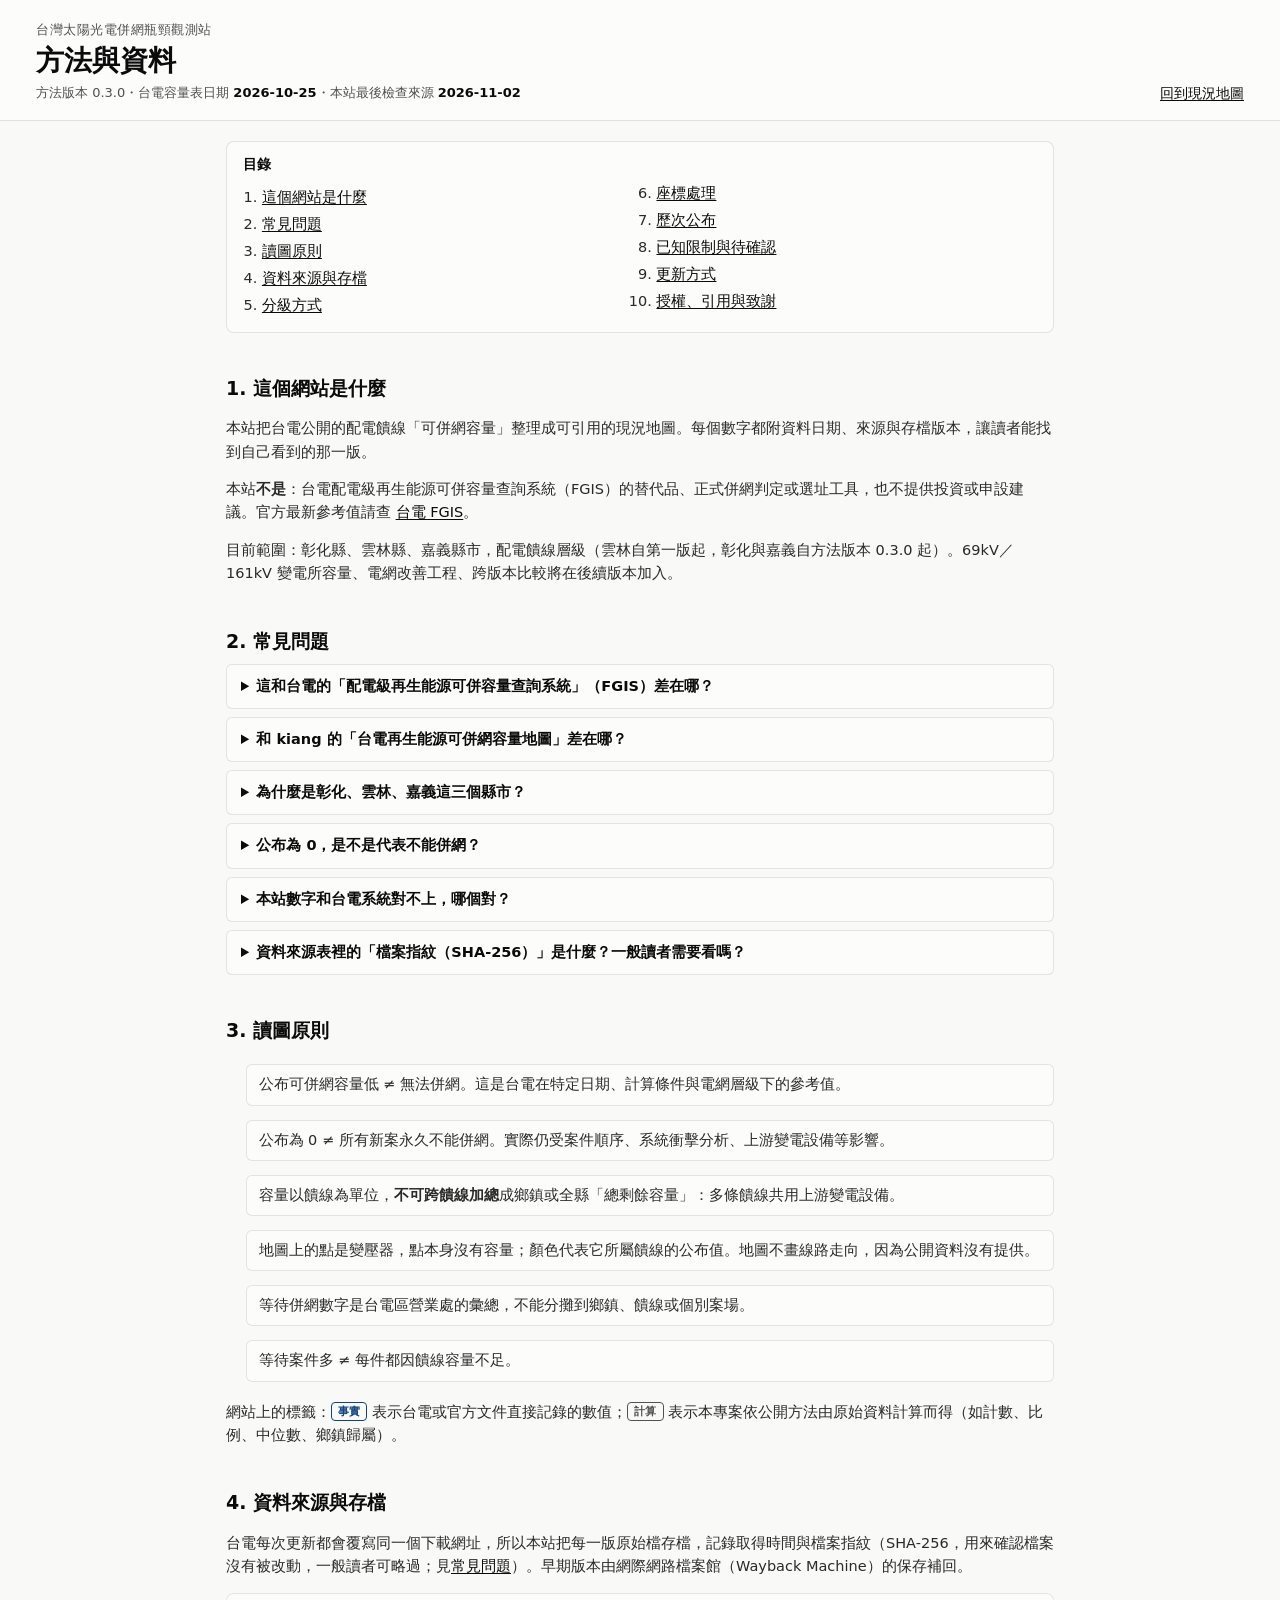
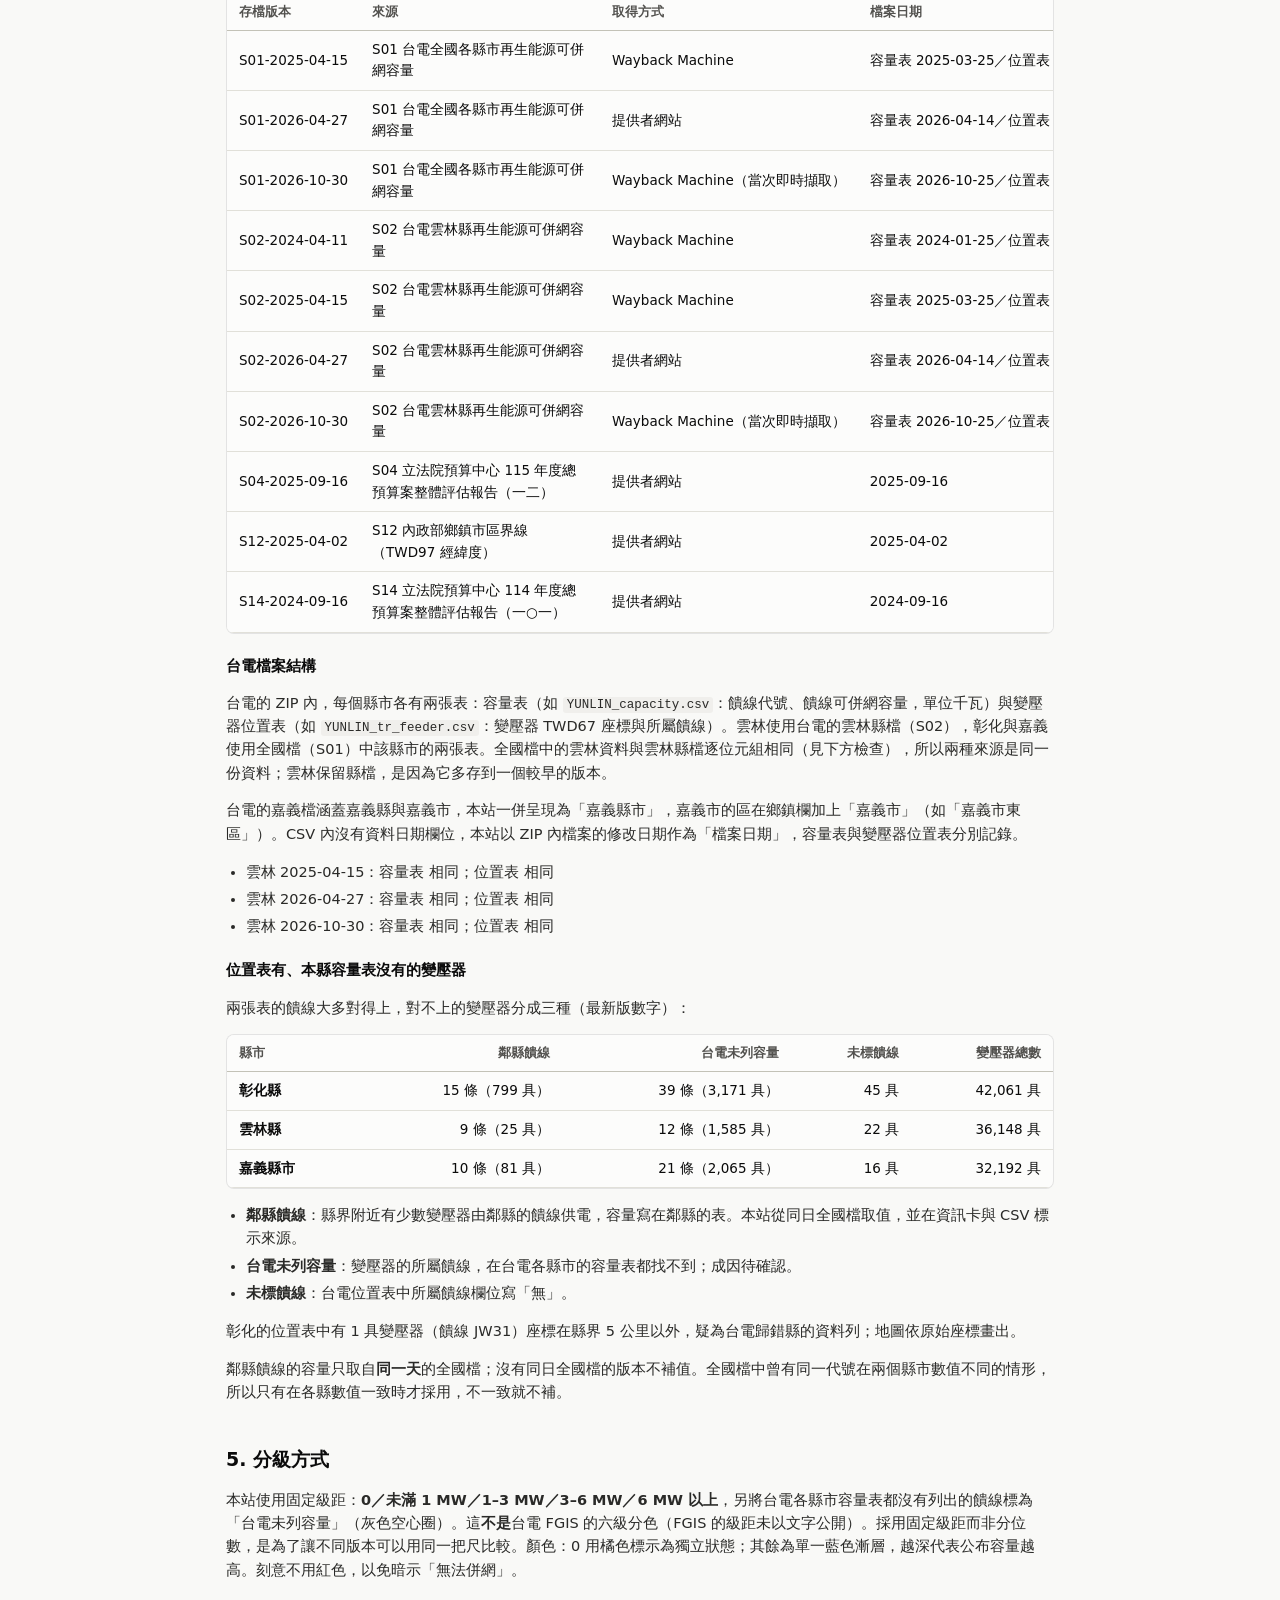
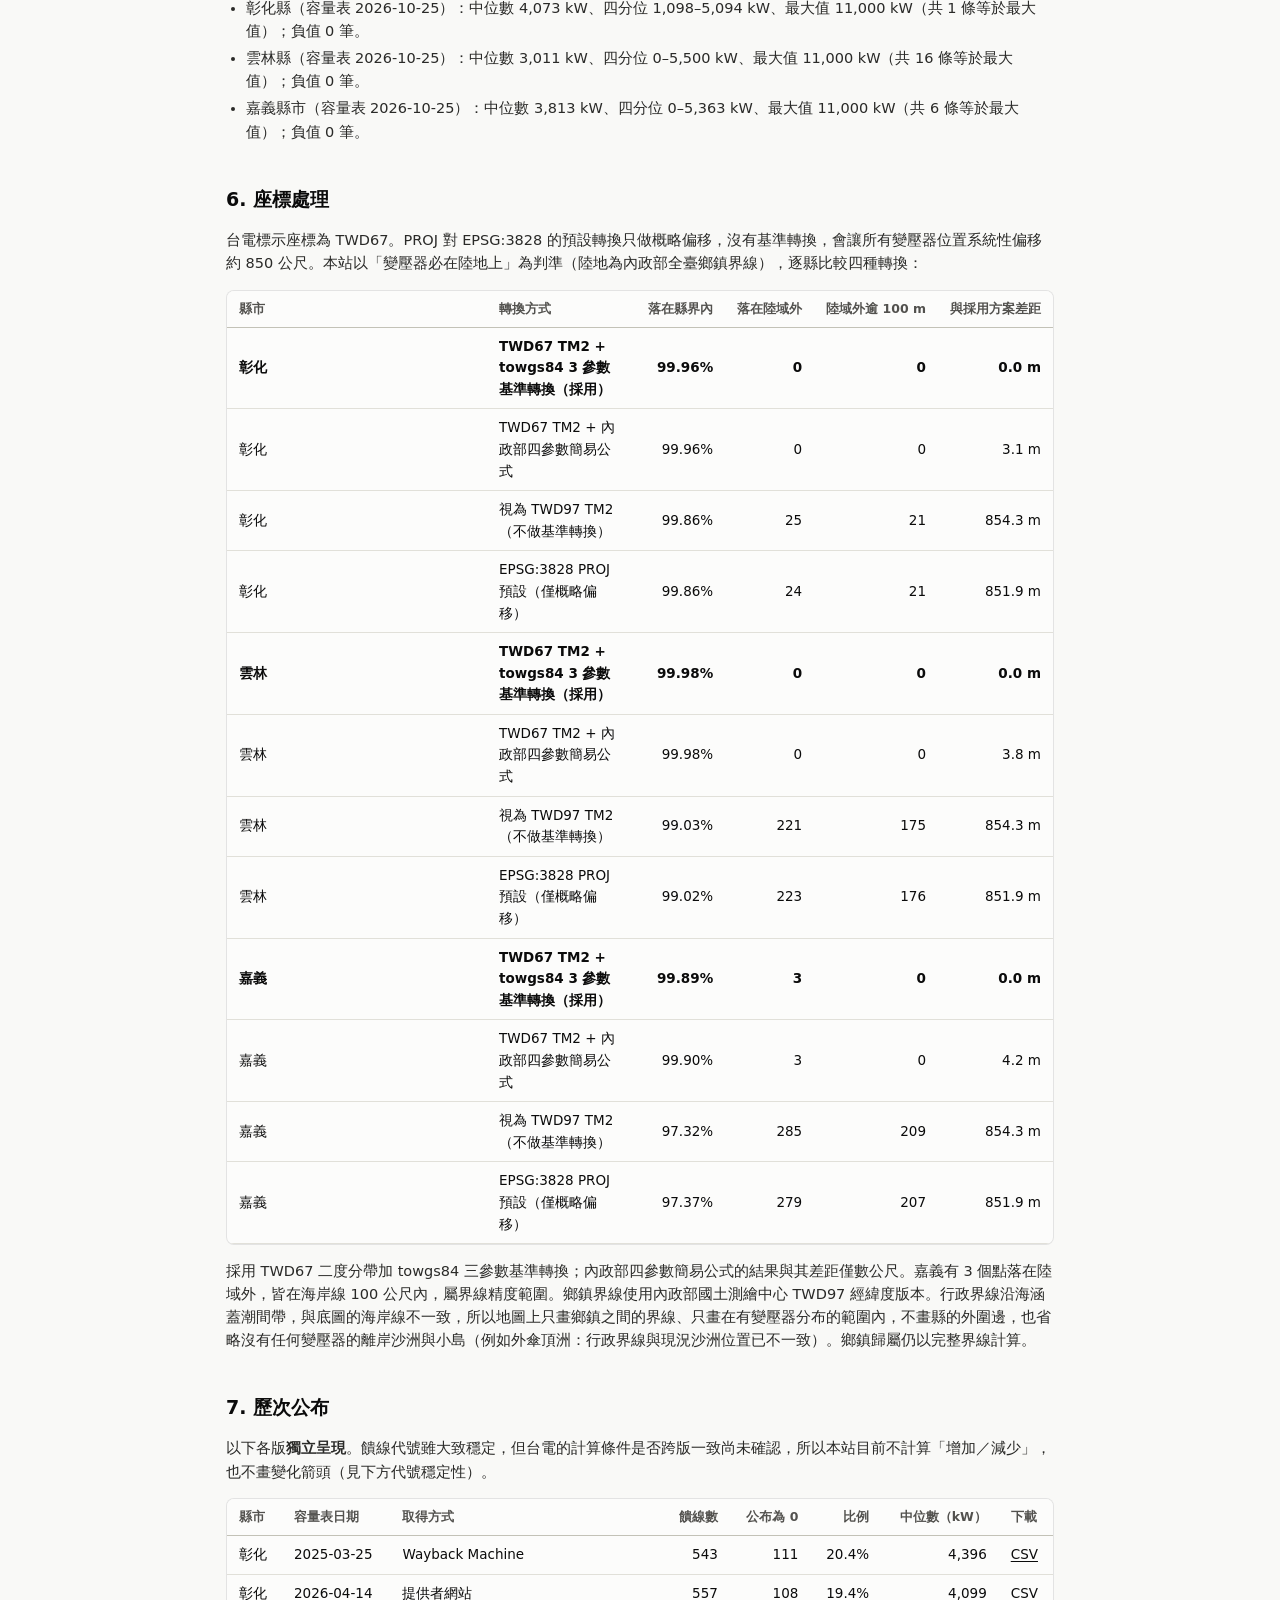
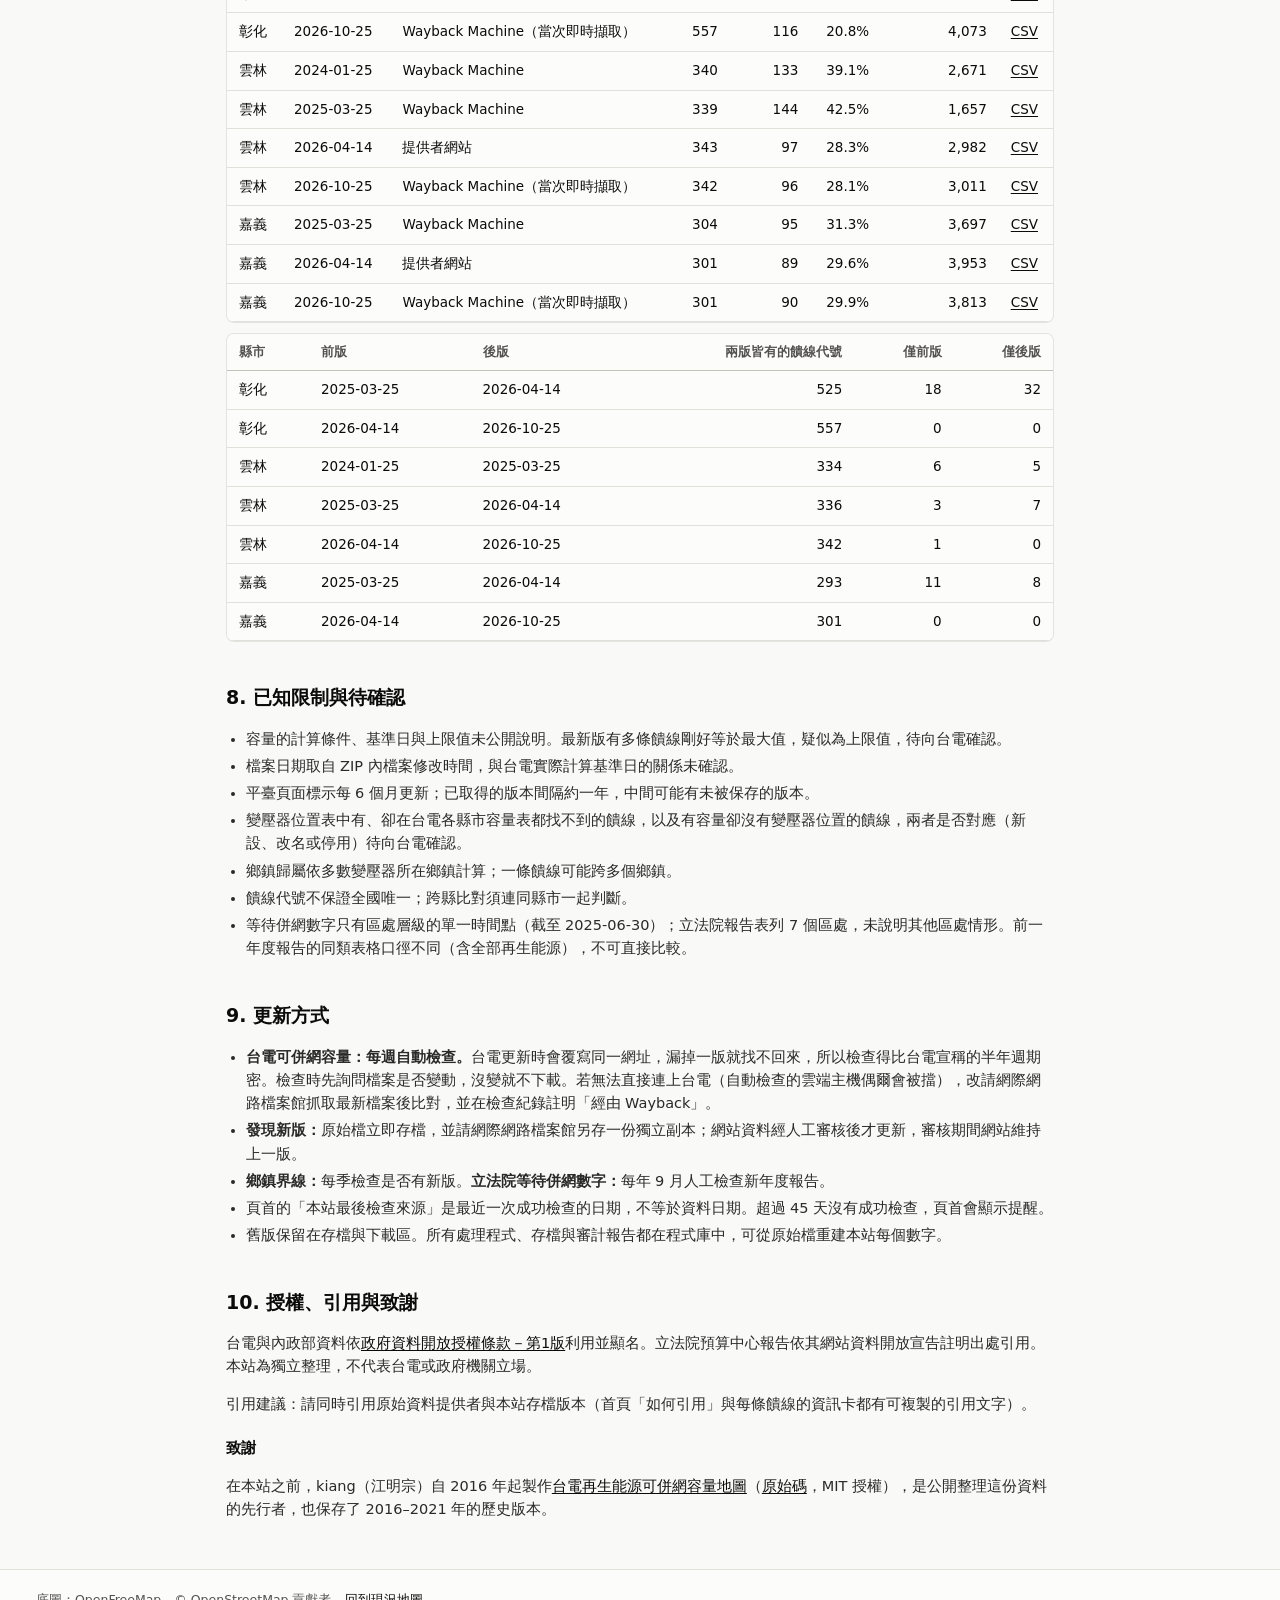
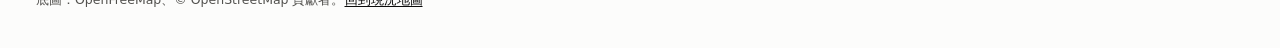
<file: web/methods.html>
<!doctype html>
<html lang="zh-Hant-TW">
<head>
<meta charset="utf-8">
<meta name="viewport" content="width=device-width, initial-scale=1">
<title>方法與資料｜台灣太陽光電併網瓶頸觀測站</title>
<meta name="description" content="資料來源、存檔版本、座標處理、分級方式與限制說明。">
<link rel="stylesheet" href="style.css?v=0.3.4">
<style>
  .doc { max-width: 860px; }
  .doc h2 { font-size: 19px; margin: 36px 0 8px; padding-top: 4px; }
  .doc h3 { font-size: 15px; margin: 20px 0 6px; }
  .doc p, .doc li { font-size: 14.5px; color: #2a2a28; }
  .doc ul { padding-left: 1.3em; }
  .doc li { margin: 4px 0; }
  .doc code { font-size: 12.5px; background: #f0efec; padding: 1px 4px; border-radius: 3px; word-break: break-all; }
  .doc .table-scroll { margin: 10px 0; }
  .ne { display: grid; grid-template-columns: 1fr; gap: 6px; padding: 0; list-style: none; }
  .ne li { background: var(--surface); border: 1px solid var(--ring); border-radius: 6px; padding: 8px 12px; }
  #snap-table td:nth-child(2) { min-width: 240px; white-space: normal; }
  #crs-table td:first-child { min-width: 260px; }
  .faq { background: var(--surface); border: 1px solid var(--ring); border-radius: 6px; padding: 10px 14px; margin: 8px 0; }
  .faq summary { cursor: pointer; font-weight: 600; font-size: 14.5px; }
  .faq[open] summary { margin-bottom: 6px; }
  .faq p, .faq li { font-size: 14px; }
  .toc { font-size: 13.5px; background: var(--surface); border: 1px solid var(--ring); border-radius: var(--radius); padding: 12px 16px; margin-top: 20px; }
  .toc ol { margin: 6px 0 0; padding-left: 1.4em; columns: 2; }
  @media (max-width: 600px) { .toc ol { columns: 1; } }
</style>
</head>
<body>
<header class="site-head">
  <div class="wrap head-row">
    <div>
      <p class="kicker">台灣太陽光電併網瓶頸觀測站</p>
      <h1>方法與資料</h1>
      <p class="dates" id="dates">載入中…</p>
    </div>
    <nav class="head-nav" aria-label="網站"><a href="./">回到現況地圖</a></nav>
  </div>
</header>

<main class="wrap doc">
  <nav class="toc" aria-label="目錄"><b>目錄</b>
    <ol>
      <li><a href="#what">這個網站是什麼</a></li>
      <li><a href="#faq">常見問題</a></li>
      <li><a href="#read">讀圖原則</a></li>
      <li><a href="#sources">資料來源與存檔</a></li>
      <li><a href="#classes">分級方式</a></li>
      <li><a href="#crs">座標處理</a></li>
      <li><a href="#history">歷次公布</a></li>
      <li><a href="#limits">已知限制與待確認</a></li>
      <li><a href="#update">更新方式</a></li>
      <li><a href="#license">授權、引用與致謝</a></li>
    </ol>
  </nav>

  <h2 id="what">1. 這個網站是什麼</h2>
  <p>本站把台電公開的配電饋線「可併網容量」整理成可引用的現況地圖。每個數字都附資料日期、來源與存檔版本，讓讀者能找到自己看到的那一版。</p>
  <p>本站<b>不是</b>：台電配電級再生能源可併容量查詢系統（FGIS）的替代品、正式併網判定或選址工具，也不提供投資或申設建議。官方最新參考值請查 <a href="https://service.taipower.com.tw/hcweb/geohc/" rel="noopener">台電 FGIS</a>。</p>
  <p>目前範圍：彰化縣、雲林縣、嘉義縣市，配電饋線層級（雲林自第一版起，彰化與嘉義自方法版本 0.3.0 起）。69kV／161kV 變電所容量、電網改善工程、跨版本比較將在後續版本加入。</p>

  <h2 id="faq">2. 常見問題</h2>
  <details class="faq" id="faq-fgis">
    <summary>這和台電的「配電級再生能源可併容量查詢系統」（FGIS）差在哪？</summary>
    <p>台電的系統回答「這個地點現在大概能不能接」；本站記錄「台電公開資料在哪一天寫了什麼」，並讓這些數字可以引用與檢驗。</p>
    <ul>
      <li><b>細度：</b>台電系統以饋線「區段」顯示、分六級顏色（台電說明全國約 326 萬個區段）；本站使用台電開放資料，一條饋線一個值。</li>
      <li><b>時間：</b>台電系統只顯示當下；本站保存每一版公開檔案，並標明日期。</li>
      <li><b>查詢：</b>台電系統可用地址、地標、座標與饋線代號查詢，並有共同升壓站圖層；本站可依饋線代號與鄉鎮查詢。</li>
      <li><b>引用：</b>本站提供下載、可複製的引用文字與固定連結，並說明每個數字的限制。</li>
    </ul>
    <p>因為細度與時間點不同，兩邊數字可能不一致。要查某個地點的最新官方值，請以<a href="https://service.taipower.com.tw/hcweb/geohc/" rel="noopener">台電系統</a>為準；本站不打算取代它。（台電系統說明：<a href="https://service.taipower.com.tw/smartgrid/DERIntegration/Index" rel="noopener">台電技術介紹頁</a>）</p>
  </details>
  <details class="faq" id="faq-kiang">
    <summary>和 kiang 的「台電再生能源可併網容量地圖」差在哪？</summary>
    <p><a href="https://kiang.github.io/taipower_feeder/" rel="noopener">kiang 的地圖</a>自 2016 年起整理台電公開資料，是這個題目的先行者，使用與本站同一種台電資料，涵蓋全國 17 個縣市，並有村里界圖層。主要差異：</p>
    <ul>
      <li><b>資料新舊：</b>該站資料最後更新於 2021 年 9 月；本站使用最新公開版本，並每週檢查是否有新版。</li>
      <li><b>呈現：</b>該站以同一顏色顯示變壓器，點選後看容量；本站依公布容量分級上色。</li>
      <li><b>未公布容量的饋線：</b>兩站處理方式不同。本站把「公布為 0」與「台電未列容量」分開，並為鄰縣饋線補上同日全國檔的數值，所以兩站「0」的數量可能不一致。</li>
      <li><b>版本與引用：</b>本站每一版都存檔並標日期，可下載與引用。</li>
    </ul>
    <p>範圍上，本站目前只做彰化、雲林、嘉義三縣市，比該站小。</p>
  </details>
  <details class="faq" id="faq-yunlin">
    <summary>為什麼是彰化、雲林、嘉義這三個縣市？</summary>
    <p>本站從雲林開始：截至 2025 年 6 月底，台電雲林區營業處的太陽光電等待併網容量，在立法院預算中心報告表列的區處中最高。在雲林把資料審計、座標驗證與引用方式做紮實後，先擴展到南北相鄰的彰化與嘉義，讓沿海一帶可以跨縣界連續觀察。這三個縣市各由一個台電區處負責，等待併網數字可以一對一對應。</p>
    <p>其他縣市的資料已在本站存檔中，首頁「在全國的位置」列出各縣市與各區處的比較；兩種指標的排名不一定相同。</p>
  </details>
  <details class="faq" id="faq-zero">
    <summary>公布為 0，是不是代表不能併網？</summary>
    <p>不是。這是台電在特定日期與計算條件下的參考值；實際能否併網，須經台電個案審查，也受案件順序、上游變電設備等影響。見<a href="#read">讀圖原則</a>。</p>
  </details>
  <details class="faq" id="faq-mismatch">
    <summary>本站數字和台電系統對不上，哪個對？</summary>
    <p>以台電系統的最新值為準。差異通常來自兩點：台電系統以區段計算、持續更新；本站使用饋線層級的公開檔案，日期標在頁首。</p>
  </details>
  <details class="faq" id="faq-hash">
    <summary>資料來源表裡的「檔案指紋（SHA-256）」是什麼？一般讀者需要看嗎？</summary>
    <p>不需要。它是每個檔案的唯一識別碼：檔案只要改動一個字，指紋就完全不同。台電每次更新都會覆寫同一個下載網址，所以本站保存每一版原始檔並記下指紋。想確認本站沒有改動台電數字的人，可以從網際網路檔案館或本站存檔下載原始檔，自行計算指紋比對。</p>
  </details>

  <h2 id="read">3. 讀圖原則</h2>
  <ul class="ne">
    <li>公布可併網容量低 ≠ 無法併網。這是台電在特定日期、計算條件與電網層級下的參考值。</li>
    <li>公布為 0 ≠ 所有新案永久不能併網。實際仍受案件順序、系統衝擊分析、上游變電設備等影響。</li>
    <li>容量以饋線為單位，<b>不可跨饋線加總</b>成鄉鎮或全縣「總剩餘容量」：多條饋線共用上游變電設備。</li>
    <li>地圖上的點是變壓器，點本身沒有容量；顏色代表它所屬饋線的公布值。地圖不畫線路走向，因為公開資料沒有提供。</li>
    <li>等待併網數字是台電區營業處的彙總，不能分攤到鄉鎮、饋線或個別案場。</li>
    <li>等待案件多 ≠ 每件都因饋線容量不足。</li>
  </ul>
  <p>網站上的標籤：<span class="tag" data-tag="observed">事實</span> 表示台電或官方文件直接記錄的數值；<span class="tag" data-tag="derived">計算</span> 表示本專案依公開方法由原始資料計算而得（如計數、比例、中位數、鄉鎮歸屬）。</p>

  <h2 id="sources">4. 資料來源與存檔</h2>
  <p>台電每次更新都會覆寫同一個下載網址，所以本站把每一版原始檔存檔，記錄取得時間與檔案指紋（SHA-256，用來確認檔案沒有被改動，一般讀者可略過；見<a href="#faq-hash">常見問題</a>）。早期版本由網際網路檔案館（Wayback Machine）的保存補回。</p>
  <div class="table-scroll"><table class="data" id="snap-table">
    <thead><tr><th>存檔版本</th><th>來源</th><th>取得方式</th><th>檔案日期</th><th>日期依據</th><th>檔案指紋（SHA-256）</th></tr></thead>
    <tbody></tbody>
  </table></div>
  <h3>台電檔案結構</h3>
  <p>台電的 ZIP 內，每個縣市各有兩張表：容量表（如 <code>YUNLIN_capacity.csv</code>：饋線代號、饋線可併網容量，單位千瓦）與變壓器位置表（如 <code>YUNLIN_tr_feeder.csv</code>：變壓器 TWD67 座標與所屬饋線）。雲林使用台電的雲林縣檔（S02），彰化與嘉義使用全國檔（S01）中該縣市的兩張表。全國檔中的雲林資料與雲林縣檔逐位元組相同（見下方檢查），所以兩種來源是同一份資料；雲林保留縣檔，是因為它多存到一個較早的版本。</p>
  <p>台電的嘉義檔涵蓋嘉義縣與嘉義市，本站一併呈現為「嘉義縣市」，嘉義市的區在鄉鎮欄加上「嘉義市」（如「嘉義市東區」）。CSV 內沒有資料日期欄位，本站以 ZIP 內檔案的修改日期作為「檔案日期」，容量表與變壓器位置表分別記錄。</p>
  <ul id="xcheck"></ul>
  <h3>位置表有、本縣容量表沒有的變壓器</h3>
  <p>兩張表的饋線大多對得上，對不上的變壓器分成三種（最新版數字）：</p>
  <div class="table-scroll"><table class="data" id="gap-table">
    <thead><tr><th>縣市</th><th class="num">鄰縣饋線</th><th class="num">台電未列容量</th><th class="num">未標饋線</th><th class="num">變壓器總數</th></tr></thead>
    <tbody></tbody>
  </table></div>
  <ul>
    <li><b>鄰縣饋線</b>：縣界附近有少數變壓器由鄰縣的饋線供電，容量寫在鄰縣的表。本站從同日全國檔取值，並在資訊卡與 CSV 標示來源。</li>
    <li><b>台電未列容量</b>：變壓器的所屬饋線，在台電各縣市的容量表都找不到；成因待確認。</li>
    <li><b>未標饋線</b>：台電位置表中所屬饋線欄位寫「無」。</li>
  </ul>
  <p id="far-note"></p>
  <p>鄰縣饋線的容量只取自<b>同一天</b>的全國檔；沒有同日全國檔的版本不補值。全國檔中曾有同一代號在兩個縣市數值不同的情形，所以只有在各縣數值一致時才採用，不一致就不補。</p>

  <h2 id="classes">5. 分級方式</h2>
  <p>本站使用固定級距：<b>0／未滿 1 MW／1–3 MW／3–6 MW／6 MW 以上</b>，另將台電各縣市容量表都沒有列出的饋線標為「台電未列容量」（灰色空心圈）。這<b>不是</b>台電 FGIS 的六級分色（FGIS 的級距未以文字公開）。採用固定級距而非分位數，是為了讓不同版本可以用同一把尺比較。顏色：0 用橘色標示為獨立狀態；其餘為單一藍色漸層，越深代表公布容量越高。刻意不用紅色，以免暗示「無法併網」。</p>
  <ul id="cap-note"></ul>

  <h2 id="crs">6. 座標處理</h2>
  <p>台電標示座標為 TWD67。PROJ 對 EPSG:3828 的預設轉換只做概略偏移，沒有基準轉換，會讓所有變壓器位置系統性偏移約 850 公尺。本站以「變壓器必在陸地上」為判準（陸地為內政部全臺鄉鎮界線），逐縣比較四種轉換：</p>
  <div class="table-scroll"><table class="data" id="crs-table">
    <thead><tr><th>縣市</th><th>轉換方式</th><th class="num">落在縣界內</th><th class="num">落在陸域外</th><th class="num">陸域外逾 100 m</th><th class="num">與採用方案差距</th></tr></thead>
    <tbody></tbody>
  </table></div>
  <p>採用 TWD67 二度分帶加 towgs84 三參數基準轉換；內政部四參數簡易公式的結果與其差距僅數公尺。<span id="crs-note"></span>鄉鎮界線使用內政部國土測繪中心 TWD97 經緯度版本。行政界線沿海涵蓋潮間帶，與底圖的海岸線不一致，所以地圖上只畫鄉鎮之間的界線、只畫在有變壓器分布的範圍內，不畫縣的外圍邊，也省略沒有任何變壓器的離岸沙洲與小島（例如外傘頂洲：行政界線與現況沙洲位置已不一致）。鄉鎮歸屬仍以完整界線計算。</p>

  <h2 id="history">7. 歷次公布</h2>
  <p>以下各版<b>獨立呈現</b>。饋線代號雖大致穩定，但台電的計算條件是否跨版一致尚未確認，所以本站目前不計算「增加／減少」，也不畫變化箭頭（見下方代號穩定性）。</p>
  <div class="table-scroll"><table class="data" id="hist-table">
    <thead><tr><th>縣市</th><th>容量表日期</th><th>取得方式</th><th class="num">饋線數</th><th class="num">公布為 0</th><th class="num">比例</th><th class="num">中位數（kW）</th><th>下載</th></tr></thead>
    <tbody></tbody>
  </table></div>
  <div class="table-scroll"><table class="data" id="stab-table">
    <thead><tr><th>縣市</th><th>前版</th><th>後版</th><th class="num">兩版皆有的饋線代號</th><th class="num">僅前版</th><th class="num">僅後版</th></tr></thead>
    <tbody></tbody>
  </table></div>

  <h2 id="limits">8. 已知限制與待確認</h2>
  <ul>
    <li>容量的計算條件、基準日與上限值未公開說明。最新版有多條饋線剛好等於最大值，疑似為上限值，待向台電確認。</li>
    <li>檔案日期取自 ZIP 內檔案修改時間，與台電實際計算基準日的關係未確認。</li>
    <li>平臺頁面標示每 6 個月更新；已取得的版本間隔約一年，中間可能有未被保存的版本。</li>
    <li>變壓器位置表中有、卻在台電各縣市容量表都找不到的饋線，以及有容量卻沒有變壓器位置的饋線，兩者是否對應（新設、改名或停用）待向台電確認。</li>
    <li>鄉鎮歸屬依多數變壓器所在鄉鎮計算；一條饋線可能跨多個鄉鎮。</li>
    <li>饋線代號不保證全國唯一；跨縣比對須連同縣市一起判斷。</li>
    <li>等待併網數字只有區處層級的單一時間點（截至 2025-06-30）；立法院報告表列 7 個區處，未說明其他區處情形。前一年度報告的同類表格口徑不同（含全部再生能源），不可直接比較。</li>
  </ul>

  <h2 id="update">9. 更新方式</h2>
  <ul>
    <li><b>台電可併網容量：每週自動檢查。</b>台電更新時會覆寫同一網址，漏掉一版就找不回來，所以檢查得比台電宣稱的半年週期密。檢查時先詢問檔案是否變動，沒變就不下載。若無法直接連上台電（自動檢查的雲端主機偶爾會被擋），改請網際網路檔案館抓取最新檔案後比對，並在檢查紀錄註明「經由 Wayback」。</li>
    <li><b>發現新版：</b>原始檔立即存檔，並請網際網路檔案館另存一份獨立副本；網站資料經人工審核後才更新，審核期間網站維持上一版。</li>
    <li><b>鄉鎮界線：</b>每季檢查是否有新版。<b>立法院等待併網數字：</b>每年 9 月人工檢查新年度報告。</li>
    <li>頁首的「本站最後檢查來源」是最近一次成功檢查的日期，不等於資料日期。超過 45 天沒有成功檢查，頁首會顯示提醒。</li>
    <li>舊版保留在存檔與下載區。所有處理程式、存檔與審計報告都在程式庫中，可從原始檔重建本站每個數字。</li>
  </ul>

  <h2 id="license">10. 授權、引用與致謝</h2>
  <p>台電與內政部資料依<a href="https://data.gov.tw/license">政府資料開放授權條款－第1版</a>利用並顯名。立法院預算中心報告依其網站資料開放宣告註明出處引用。本站為獨立整理，不代表台電或政府機關立場。</p>
  <p>引用建議：請同時引用原始資料提供者與本站存檔版本（首頁「如何引用」與每條饋線的資訊卡都有可複製的引用文字）。</p>
  <h3>致謝</h3>
  <p>在本站之前，kiang（江明宗）自 2016 年起製作<a href="https://kiang.github.io/taipower_feeder/" rel="noopener">台電再生能源可併網容量地圖</a>（<a href="https://github.com/kiang/taipower_feeder" rel="noopener">原始碼</a>，MIT 授權），是公開整理這份資料的先行者，也保存了 2016–2021 年的歷史版本。</p>
</main>

<footer class="site-foot"><div class="wrap"><p>底圖：OpenFreeMap、© OpenStreetMap 貢獻者。<a href="./">回到現況地圖</a></p></div></footer>

<script src="config.js?v=0.3.4"></script>
<script>
(async () => {
  const esc = (s) => String(s ?? "").replace(/[&<>"']/g, (c) => ({ "&": "&amp;", "<": "&lt;", ">": "&gt;", '"': "&quot;", "'": "&#39;" })[c]);
  const fmt = (n, d = 0) => (n == null ? "—" : Number(n).toLocaleString("zh-TW", { minimumFractionDigits: d, maximumFractionDigits: d }));
  const pct = (x) => `${(x * 100).toFixed(1)}%`;
  const CFG = window.SITE_CONFIG || {};
  const INLINE = window.__INLINE_DATA__ || null; // set in the standalone preview
  const getJSON = (u) => (INLINE && u in INLINE ? Promise.resolve(INLINE[u]) : fetch(u).then((r) => (r.ok ? r.json() : null)).catch(() => null));
  const dl = (path) => (INLINE && typeof INLINE[path] === "string"
    ? URL.createObjectURL(new Blob(["\ufeff" + INLINE[path]], { type: "text/csv;charset=utf-8" }))
    : path);
  const S = await getJSON("data/summary.json");
  const CS = S.counties;
  const origin = { publisher_live: "提供者網站", wayback: "Wayback Machine", wayback_relay: "Wayback Machine（當次即時擷取）" };
  const basis = { zip_member_mtime: "ZIP 內檔案日期", pdf_creation_date: "PDF 建立日期" };
  const link = (path) => (CFG.repoUrl ? `<a href="${esc(CFG.repoUrl)}/blob/${esc(CFG.repoBranch || "main")}/${esc(path)}">存檔</a>` : "");
  const $ = (id) => document.getElementById(id);
  const rows = (id, html) => (document.querySelector(`#${id} tbody`).innerHTML = html);

  const capDates = [...new Set(CS.map((c) => c.latest.capacity_date))].join("、");
  $("dates").innerHTML = `方法版本 ${esc(S.method_version)}・台電容量表日期 <b>${esc(capDates)}</b>・本站最後檢查來源 <b>${esc((S.source_last_checked || "").slice(0, 10))}</b>`;

  // Every approved archive file. Taipower ZIPs: show the capacity and location table dates separately
  // (every county table in one ZIP carries the same dates).
  const tableDates = (a) => {
    const m = Object.fromEntries((a.members || "").split(";").filter(Boolean).map((x) => x.split("@")));
    const cap = Object.keys(m).find((k) => k.endsWith("_capacity.csv") && !k.split("/").pop().startsWith("schema"));
    const tr = cap && cap.replace("_capacity.csv", "_tr_feeder.csv");
    return cap && m[tr] ? `容量表 ${m[cap]}／位置表 ${m[tr]}` : a.file_date;
  };
  rows("snap-table", S.archive.map((a) => `<tr><td>${esc(a.snapshot_id)}</td><td>${esc(`${a.source_id} ${S.source_titles[a.source_id] || ""}`)}</td><td>${esc(origin[a.origin] || a.origin)}</td><td>${esc(tableDates(a))}</td><td>${esc(basis[a.file_date_basis])}</td><td><code title="${esc(a.sha256)}">${esc(a.sha256.slice(0, 16))}…</code> ${link(a.archive_path)}</td></tr>`).join(""));

  $("xcheck").innerHTML = CS.flatMap((c) => c.s01_s02_cross_check.map((x) => `<li>${esc(c.short)} ${esc(x.file_date)}：容量表 ${x.capacity === "identical" ? "相同" : esc(x.capacity)}；位置表 ${x.tr_feeder === "identical" ? "相同" : esc(x.tr_feeder)}</li>`)).join("");

  rows("gap-table", CS.map((c) => {
    const st = c.latest.stats;
    return `<tr><th scope="row">${esc(c.name)}</th><td class="num">${fmt(st.feeders_other_county)} 條（${fmt(st.points_other_county)} 具）</td><td class="num">${fmt(st.feeders_no_capacity_row)} 條（${fmt(st.points_no_capacity_row)} 具）</td><td class="num">${fmt(st.points_feeder_code_none)} 具</td><td class="num">${fmt(st.transformer_points)} 具</td></tr>`;
  }).join(""));
  $("far-note").textContent = CS.filter((c) => c.latest.stats.points_far_outside_county).map((c) =>
    `${c.short}的位置表中有 ${c.latest.stats.points_far_outside_county} 具變壓器（饋線 ${c.latest.stats.far_outside_feeders.join("、")}）座標在縣界 5 公里以外，疑為台電歸錯縣的資料列；地圖依原始座標畫出。`).join("");

  $("cap-note").innerHTML = CS.map((c) => {
    const st = c.latest.stats;
    return `<li>${esc(c.name)}（容量表 ${esc(c.latest.capacity_date)}）：中位數 ${fmt(st.median_kw)} kW、四分位 ${fmt(st.p25_kw)}–${fmt(st.p75_kw)} kW、最大值 ${fmt(st.max_kw)} kW（共 ${st.count_at_max} 條等於最大值）；負值 ${st.negatives} 筆。</li>`;
  }).join("");

  rows("crs-table", CS.flatMap((c) => Object.entries(c.crs.tests).map(([k, v]) => `<tr${k === c.crs.chosen ? ' style="font-weight:600"' : ""}><td>${esc(c.short)}</td><td style="white-space:normal">${esc(v.name)}${k === c.crs.chosen ? "（採用）" : ""}</td><td class="num">${(v.inside_county * 100).toFixed(2)}%</td><td class="num">${fmt(v.off_land_points)}</td><td class="num">${fmt(v.off_land_over_100m)}</td><td class="num">${fmt(v.mean_offset_from_towgs84_m, 1)} m</td></tr>`)).join(""));
  $("crs-note").textContent = CS.map((c) => [c, c.crs.tests[c.crs.chosen]]).filter(([, t]) => t.off_land_points).map(([c, t]) =>
    `${c.short}有 ${t.off_land_points} 個點落在陸域外，${t.off_land_over_100m ? `其中 ${t.off_land_over_100m} 個超過 100 公尺，待查。` : "皆在海岸線 100 公尺內，屬界線精度範圍。"}`).join("");

  rows("hist-table", CS.flatMap((c) => c.history.map((h) => `<tr><td>${esc(c.short)}</td><td>${esc(h.capacity_date)}</td><td>${esc(origin[h.origin] || h.origin)}</td><td class="num">${fmt(h.stats.feeders_with_capacity)}</td><td class="num">${fmt(h.stats.zero)}</td><td class="num">${pct(h.stats.zero_share)}</td><td class="num">${fmt(h.stats.median_kw)}</td><td><a href="${esc(dl(`data/download/${c.slug}_feeders_${h.capacity_date}.csv`))}" download="${esc(`${c.slug}_feeders_${h.capacity_date}.csv`)}">CSV</a></td></tr>`)).join(""));
  rows("stab-table", CS.flatMap((c) => c.feeder_key_stability.map((x) => `<tr><td>${esc(c.short)}</td><td>${esc(x.from)}</td><td>${esc(x.to)}</td><td class="num">${fmt(x.common)}</td><td class="num">${fmt(x.only_from)}</td><td class="num">${fmt(x.only_to)}</td></tr>`)).join(""));
})();
</script>
</body>
</html>
</file>
<file: web/style.css>
:root {
  color-scheme: light;
  --page: #f9f9f7;
  --surface: #fcfcfb;
  --ink: #0b0b0b;
  --ink-2: #52514e;
  --ink-3: #6b6a66;
  --hair: #e1e0d9;
  --axis: #c3c2b7;
  --ring: rgba(11, 11, 11, 0.10);
  --focus: #256abf;

  /* capacity classes: "0" is a distinct state; the rest one blue ramp, light -> dark = more remaining */
  --c0: #eb6834;
  --c1: #86b6ef;
  --c2: #3987e5;
  --c3: #256abf;
  --c4: #104281;
  --cna: #898781;

  --tag-observed: #104281;
  --tag-derived: #52514e;

  --sans: system-ui, -apple-system, "PingFang TC", "Noto Sans TC", "Microsoft JhengHei", "Segoe UI", sans-serif;
  --radius: 8px;
}

* { box-sizing: border-box; }
html { -webkit-text-size-adjust: 100%; }
body {
  margin: 0;
  background: var(--page);
  color: var(--ink);
  font: 15px/1.6 var(--sans);
}
a { color: var(--ink); text-underline-offset: 2px; }
a:hover { color: var(--focus); }
:focus-visible { outline: 2px solid var(--focus); outline-offset: 2px; }
.skip { position: absolute; left: -9999px; }
.skip:focus { left: 16px; top: 8px; background: var(--surface); padding: 6px 10px; z-index: 10; }

.wrap { max-width: 1240px; margin: 0 auto; padding: 0 16px; }

/* header */
.site-head { background: var(--surface); border-bottom: 1px solid var(--hair); }
.head-row { display: flex; justify-content: space-between; align-items: flex-end; gap: 16px; padding-top: 20px; padding-bottom: 16px; flex-wrap: wrap; }
.kicker { margin: 0; font-size: 13px; color: var(--ink-2); letter-spacing: 0.04em; }
h1 { margin: 2px 0 4px; font-size: clamp(20px, 3.2vw, 28px); line-height: 1.3; font-weight: 700; }
.dates { margin: 0; font-size: 13px; color: var(--ink-2); }
.dates b { color: var(--ink); font-weight: 600; }
.head-nav { display: flex; gap: 16px; font-size: 14px; }
.county-nav { display: flex; flex-wrap: wrap; gap: 6px; margin: 8px 0 8px; font-size: 14px; }
.county-nav a, .county-nav span { padding: 5px 14px; border: 1px solid var(--axis); border-radius: 999px; text-decoration: none; line-height: 1.4; }
.county-nav a:hover { border-color: var(--focus); }
.county-nav [aria-current] { background: var(--ink); border-color: var(--ink); color: var(--surface); font-weight: 600; }

/* KPI tiles */
.kpis { display: grid; grid-template-columns: repeat(auto-fit, minmax(200px, 1fr)); gap: 12px; margin-top: 20px; }
.tile { background: var(--surface); border: 1px solid var(--ring); border-radius: var(--radius); padding: 14px 16px 12px; }
.tile-label { margin: 0; font-size: 13px; color: var(--ink-2); display: flex; gap: 6px; align-items: center; flex-wrap: wrap; }
.tile-value { margin: 4px 0 2px; font-size: 30px; font-weight: 700; line-height: 1.15; }
.tile-value small { font-size: 15px; font-weight: 500; color: var(--ink-2); margin-left: 4px; }
.tile-foot { margin: 0; font-size: 12px; color: var(--ink-3); }
.tile .swatch { width: 10px; height: 10px; }
.tile-hist { margin: 6px 0 4px; display: grid; grid-template-columns: auto auto; justify-content: start; gap: 0 14px; font-size: 14px; font-variant-numeric: tabular-nums; }
.tile-hist span { color: var(--ink-2); }
.tile-hist b:last-child { font-size: 15px; }

.caveat-line { margin: 14px auto 0; font-size: 14px; color: var(--ink-2); }
.caveat-line strong { color: var(--ink); }
.caveat-line em { font-style: normal; text-decoration: underline; text-decoration-color: var(--axis); text-underline-offset: 3px; }

/* tags: claim type (spec §5.1) */
.tag { display: inline-block; font-size: 11px; font-weight: 600; line-height: 1; padding: 3px 6px; border-radius: 4px; border: 1px solid currentColor; vertical-align: 2px; cursor: help; letter-spacing: 0.02em; }
.tag[data-tag="observed"] { color: var(--tag-observed); }
.tag[data-tag="derived"] { color: var(--tag-derived); }

/* map + panel */
.explore { display: grid; grid-template-columns: minmax(0, 1fr) 360px; gap: 16px; margin-top: 16px; align-items: start; }
.map-col { min-width: 0; }
#map { height: min(72vh, 680px); min-height: 420px; border-radius: var(--radius); border: 1px solid var(--ring); background: #eef0f0; }
.map-warn { margin: 0 0 8px; padding: 8px 12px; font-size: 13px; background: #fff4e5; border: 1px solid #f1c27d; border-radius: 6px; color: #5c3b00; }
.stale { flex-basis: 100%; margin: 4px 0 0; }
.preview-banner { background: #0b0b0b; color: #fff; font-size: 13px; padding: 8px 16px; text-align: center; line-height: 1.5; }
.map-note { margin: 8px 2px 0; font-size: 12.5px; color: var(--ink-3); }
.panel { background: var(--surface); border: 1px solid var(--ring); border-radius: var(--radius); padding: 16px; position: sticky; top: 12px; max-height: calc(100vh - 24px); overflow: auto; }
.panel-title { margin: 0; font-size: 16px; }
.panel-sub { margin: 4px 0 12px; font-size: 12.5px; color: var(--ink-3); }

.legend { list-style: none; margin: 0; padding: 0; display: grid; gap: 2px; }
.legend button { all: unset; box-sizing: border-box; width: 100%; display: grid; grid-template-columns: 16px 1fr auto; gap: 10px; align-items: center; padding: 7px 8px; border-radius: 6px; cursor: pointer; min-height: 40px; }
.legend button:hover { background: #f0efec; }
.legend button:focus-visible { outline: 2px solid var(--focus); }
.legend button[aria-pressed="false"] { opacity: 0.4; }
.legend button[aria-pressed="false"] .swatch { background: transparent !important; }
.legend .lab { font-size: 14px; }
.legend .lab small { display: block; color: var(--ink-3); font-size: 11.5px; line-height: 1.3; }
.legend .cnt { font-size: 13px; color: var(--ink-2); font-variant-numeric: tabular-nums; text-align: right; }
.legend .bar { grid-column: 2 / 4; height: 4px; background: var(--hair); border-radius: 2px; overflow: hidden; margin-top: -4px; }
.legend .bar i { display: block; height: 100%; border-radius: 2px; }
.legend .cnt small { display: block; font-size: 11px; color: var(--ink-3); }
.legend-note { margin-top: 8px; font-size: 12px; line-height: 1.55; color: var(--ink-2); background: #f4f3f0; padding: 8px 10px; border-radius: 6px; }
.legend-actions { margin-top: 8px; font-size: 12.5px; }
.legend-actions button { all: unset; cursor: pointer; text-decoration: underline; color: var(--ink-2); }

.swatch { display: inline-block; width: 14px; height: 14px; border-radius: 50%; border: 1.5px solid transparent; flex: none; }
.swatch.na { background: transparent !important; border-color: var(--cna); }

/* feeder card */
.card-head { display: flex; justify-content: space-between; align-items: center; gap: 8px; }
.card-head h2 { margin: 0; font-size: 20px; letter-spacing: 0.02em; }
.close { all: unset; cursor: pointer; font-size: 13px; color: var(--ink-2); padding: 6px 8px; border-radius: 6px; }
.close:hover { background: #f0efec; }
.big { margin: 10px 0 0; font-size: 34px; font-weight: 700; line-height: 1.1; }
.big small { font-size: 15px; font-weight: 500; color: var(--ink-2); margin-left: 4px; }
.class-chip { display: inline-flex; gap: 6px; align-items: center; font-size: 13px; color: var(--ink-2); margin-top: 6px; }
.meta { margin: 12px 0 0; display: grid; grid-template-columns: auto 1fr; gap: 4px 12px; font-size: 13.5px; }
.meta dt { color: var(--ink-3); }
.meta dd { margin: 0; }
.callout { margin: 14px 0 0; padding: 10px 12px; border-left: 3px solid var(--axis); background: #f4f3f0; font-size: 13px; color: var(--ink-2); border-radius: 0 6px 6px 0; }
.callout b { color: var(--ink); }
.flags { margin: 10px 0 0; padding: 0; list-style: none; font-size: 12.5px; color: var(--ink-2); }
.flags li::before { content: "註記："; color: var(--ink-3); }
.cite-mini { margin-top: 14px; border-top: 1px solid var(--hair); padding-top: 12px; }
.cite-mini h3 { margin: 0 0 6px; font-size: 13px; }
.cite-mini .cite-text { font-size: 12.5px; }
.btn-row { display: flex; gap: 8px; flex-wrap: wrap; margin-top: 8px; }
.links { margin: 12px 0 0; padding: 0; list-style: none; font-size: 13px; display: grid; gap: 4px; }

.btn { all: unset; box-sizing: border-box; display: inline-flex; align-items: center; gap: 6px; cursor: pointer; font-size: 13px; padding: 7px 12px; min-height: 36px; border: 1px solid var(--axis); border-radius: 6px; background: var(--surface); color: var(--ink); }
.btn:hover { border-color: var(--ink-2); }
.btn:focus-visible { outline: 2px solid var(--focus); }
.btn.done { border-color: #006300; color: #006300; }

/* queue band */
.band { margin-top: 20px; background: var(--surface); border: 1px solid var(--ring); border-radius: var(--radius); padding: 16px; display: grid; grid-template-columns: minmax(0, 1fr) minmax(0, 1.4fr); gap: 16px 24px; }
.band h2 { margin: 0 0 4px; font-size: 16px; }
.band .scope { margin: 0; font-size: 12.5px; color: var(--ink-3); }
.band-figs { display: flex; gap: 28px; flex-wrap: wrap; align-items: flex-end; }
.band-figs div { min-width: 120px; }
.band-figs .v { font-size: 26px; font-weight: 700; line-height: 1.1; }
.band-figs .v small { font-size: 14px; font-weight: 500; color: var(--ink-2); margin-left: 3px; }
.band-figs .l { font-size: 12.5px; color: var(--ink-2); }
.band .src { grid-column: 1 / -1; margin: 0; font-size: 12px; color: var(--ink-3); }
.band .src a { color: var(--ink-2); }

/* national comparison */
.nat-grid { display: grid; grid-template-columns: minmax(0, 1fr) minmax(0, 1.15fr); gap: 20px; align-items: start; }
.sub-h { margin: 0 0 8px; font-size: 15px; }
.nat-table tbody tr { cursor: default; }
.nat-table tr.is-here { background: #fff4ec; }
.nat-table tr.is-here th, .nat-table tr.is-here td { font-weight: 700; }
.nat-note { margin: 8px 2px 0; font-size: 12px; color: var(--ink-3); line-height: 1.6; }
.nat-table .bar-col { width: 34%; min-width: 120px; }
/* minmax(0, …): a plain 1fr column grows to the table's min-content and pushes past the screen */
@media (max-width: 900px) { .nat-grid { grid-template-columns: minmax(0, 1fr); } }

/* blocks & tables */
.block { margin-top: 32px; }
.block-head h2 { margin: 0; font-size: 18px; }
.block-sub { margin: 4px 0 12px; font-size: 13px; color: var(--ink-2); max-width: 760px; }
.table-scroll { overflow: auto; background: var(--surface); border: 1px solid var(--ring); border-radius: var(--radius); }
.table-scroll.tall { max-height: 560px; }
table.data { width: 100%; border-collapse: collapse; font-size: 13.5px; }
table.data th, table.data td { padding: 8px 12px; border-bottom: 1px solid var(--hair); text-align: left; white-space: nowrap; }
table.data thead th { position: sticky; top: 0; background: var(--surface); z-index: 1; font-size: 12.5px; color: var(--ink-2); font-weight: 600; border-bottom: 1px solid var(--axis); }
table.data th button { all: unset; cursor: pointer; }
table.data th button[data-dir="asc"]::after { content: " ▲"; font-size: 10px; }
table.data th button[data-dir="desc"]::after { content: " ▼"; font-size: 10px; }
table.data .num { text-align: right; font-variant-numeric: tabular-nums; }
table.data tbody tr { cursor: pointer; }
table.data tbody tr:hover { background: #f4f3f0; }
table.data tbody tr[aria-selected="true"] { background: #e8f0fb; }
table.data .src-note { display: block; font-size: 11px; color: var(--ink-3); font-weight: 400; }
table.data td.flag { color: var(--ink-3); font-size: 12.5px; white-space: normal; min-width: 160px; }
.cls { display: inline-flex; align-items: center; gap: 6px; }
.cls .swatch { width: 10px; height: 10px; }
.town-table tbody tr { cursor: default; }
.bar-col { width: 36%; min-width: 160px; }
.ibar { display: flex; align-items: center; gap: 8px; }
.ibar span { flex: 1; height: 8px; background: var(--hair); border-radius: 4px; overflow: hidden; }
.ibar i { display: block; height: 100%; background: var(--c0); border-radius: 4px; }
.ibar b { font-weight: 500; font-variant-numeric: tabular-nums; min-width: 44px; text-align: right; }

.table-tools { display: flex; gap: 12px; align-items: flex-end; flex-wrap: wrap; margin-bottom: 10px; }
.field { display: grid; gap: 4px; font-size: 12.5px; color: var(--ink-2); }
.field input, .field select { font: inherit; font-size: 14px; padding: 7px 10px; min-height: 36px; border: 1px solid var(--axis); border-radius: 6px; background: var(--surface); color: var(--ink); min-width: 200px; }
.count { font-size: 12.5px; color: var(--ink-3); margin-left: auto; }

.cite-grid { display: grid; grid-template-columns: repeat(auto-fit, minmax(300px, 1fr)); gap: 12px; }
.cite-box { background: var(--surface); border: 1px solid var(--ring); border-radius: var(--radius); padding: 14px 16px; }
.cite-box h3 { margin: 0 0 6px; font-size: 14px; }
.cite-text { margin: 0 0 10px; font-size: 13px; color: var(--ink-2); word-break: break-all; line-height: 1.7; }

.site-foot { margin-top: 48px; border-top: 1px solid var(--hair); background: var(--surface); padding: 20px 0 32px; font-size: 12.5px; color: var(--ink-2); }
.site-foot p { margin: 0 0 6px; max-width: 900px; }

/* map popup */
.maplibregl-popup-content { font: 13px/1.5 var(--sans); padding: 8px 10px; border-radius: 6px; box-shadow: 0 2px 8px rgba(0,0,0,.15); }
.pop b { font-size: 14px; }
.pop small { color: var(--ink-3); }

@media (max-width: 900px) {
  .explore { grid-template-columns: 1fr; }
  .panel { position: static; max-height: none; }
  #map { height: 62vh; min-height: 360px; }
  .band { grid-template-columns: 1fr; }
}
@media (max-width: 520px) {
  .tile-value { font-size: 26px; }
  .field input, .field select { min-width: 0; width: 100%; }
  .field { flex: 1 1 100%; }
  .count { margin-left: 0; }
}
@media print {
  #map, .table-tools, .head-nav, .btn { display: none !important; }
  .explore { grid-template-columns: 1fr; }
}
</file>
